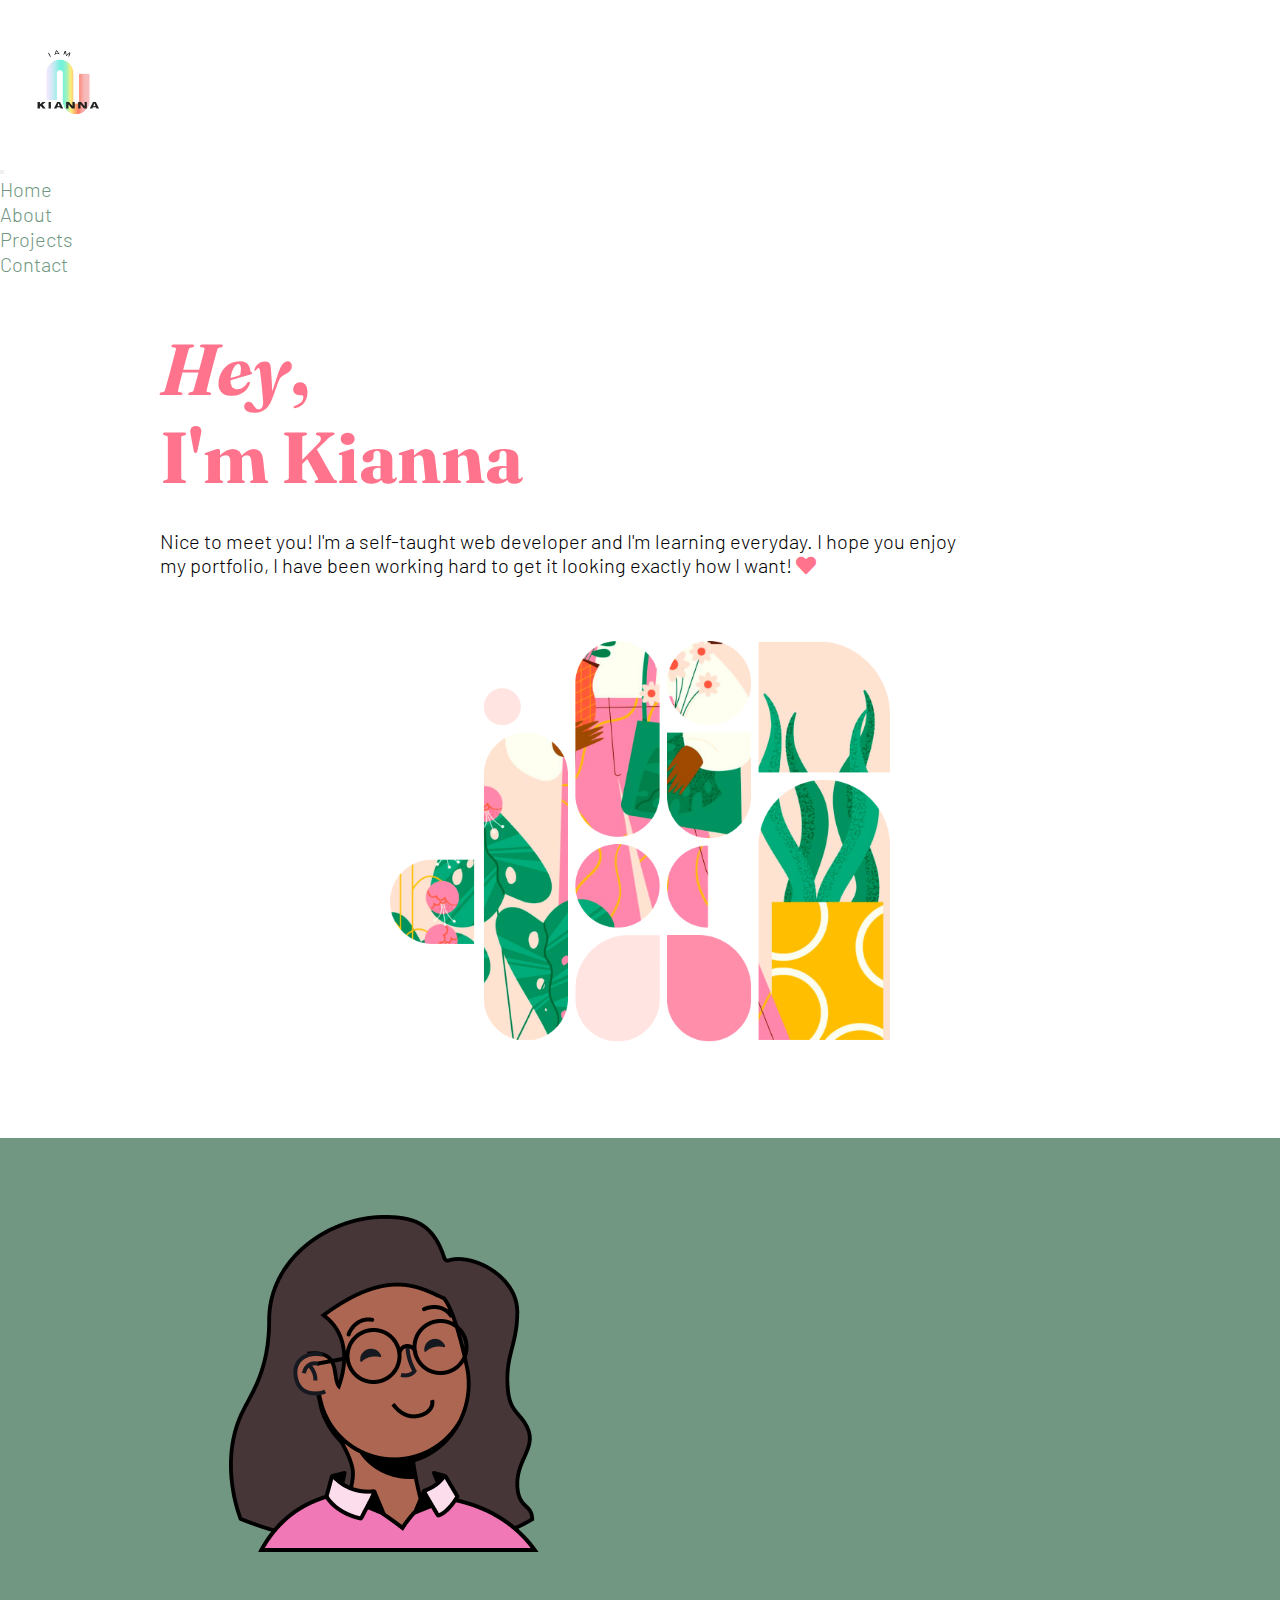
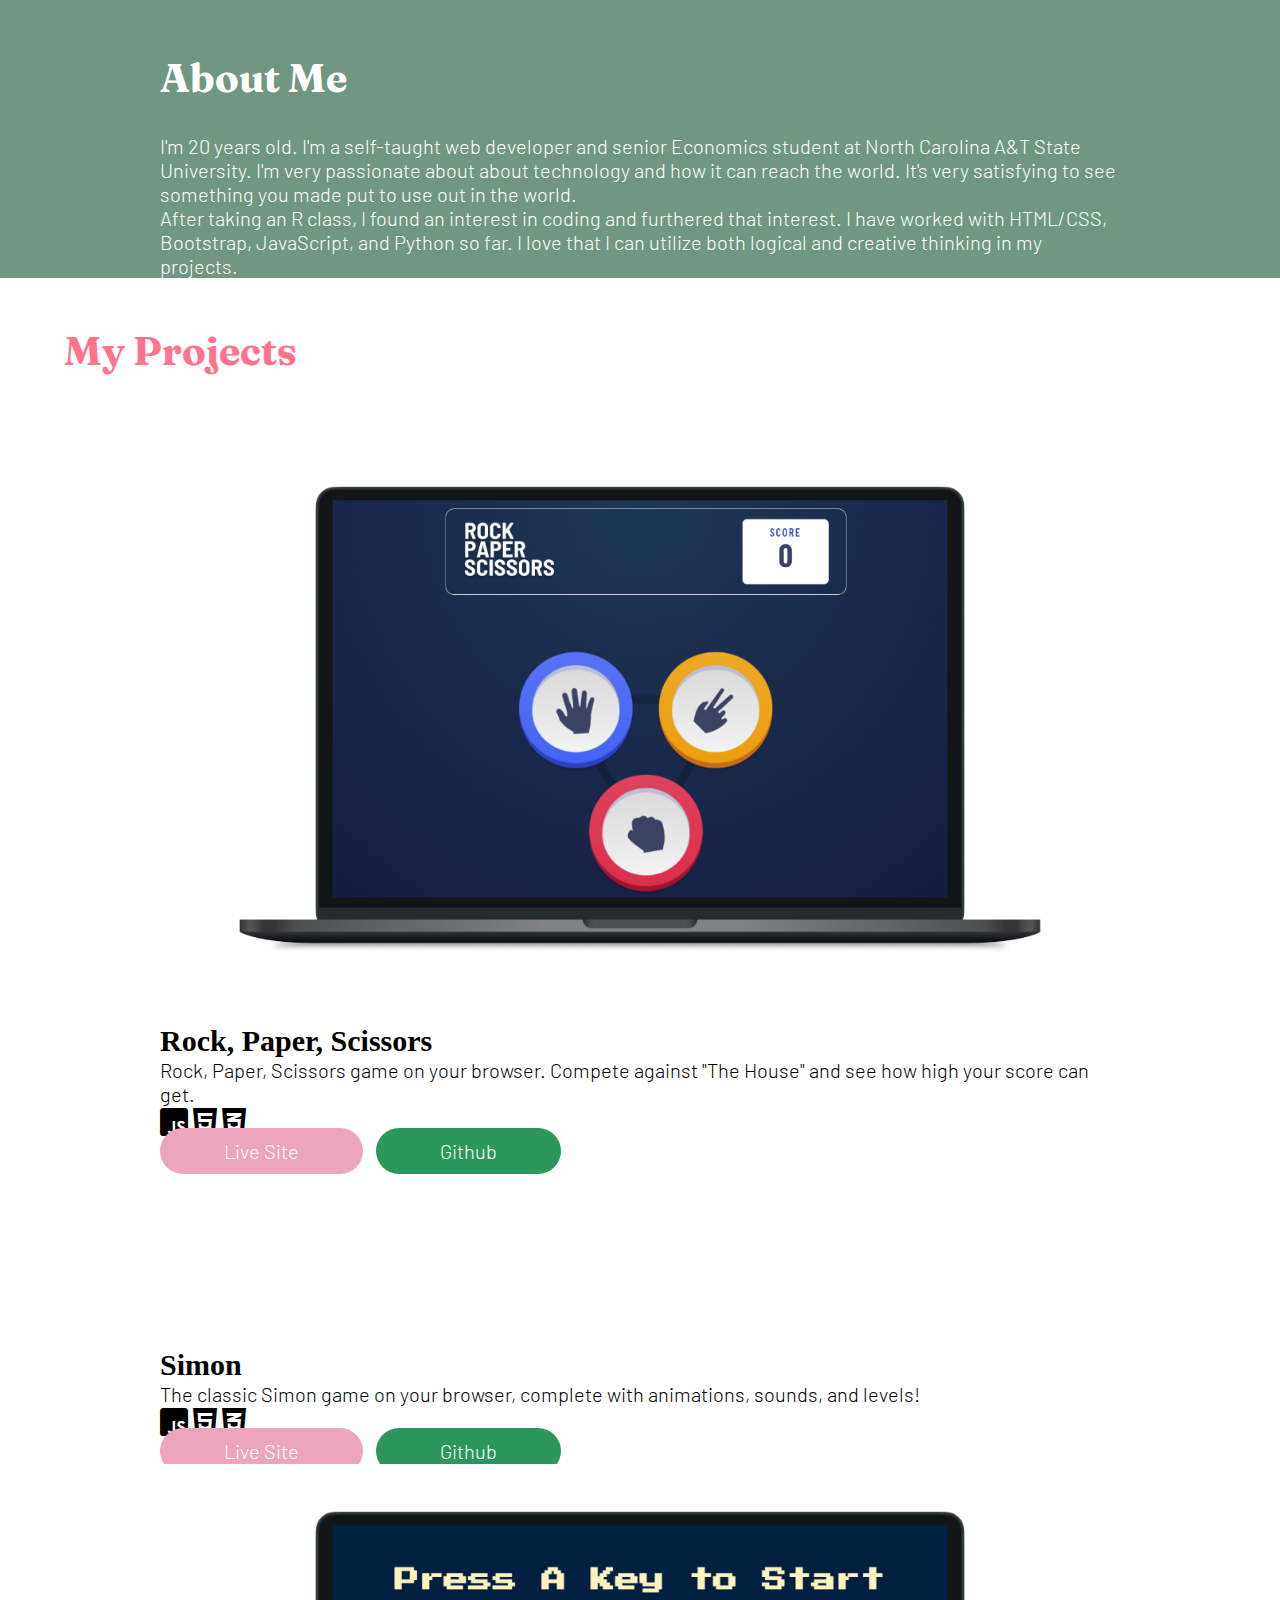
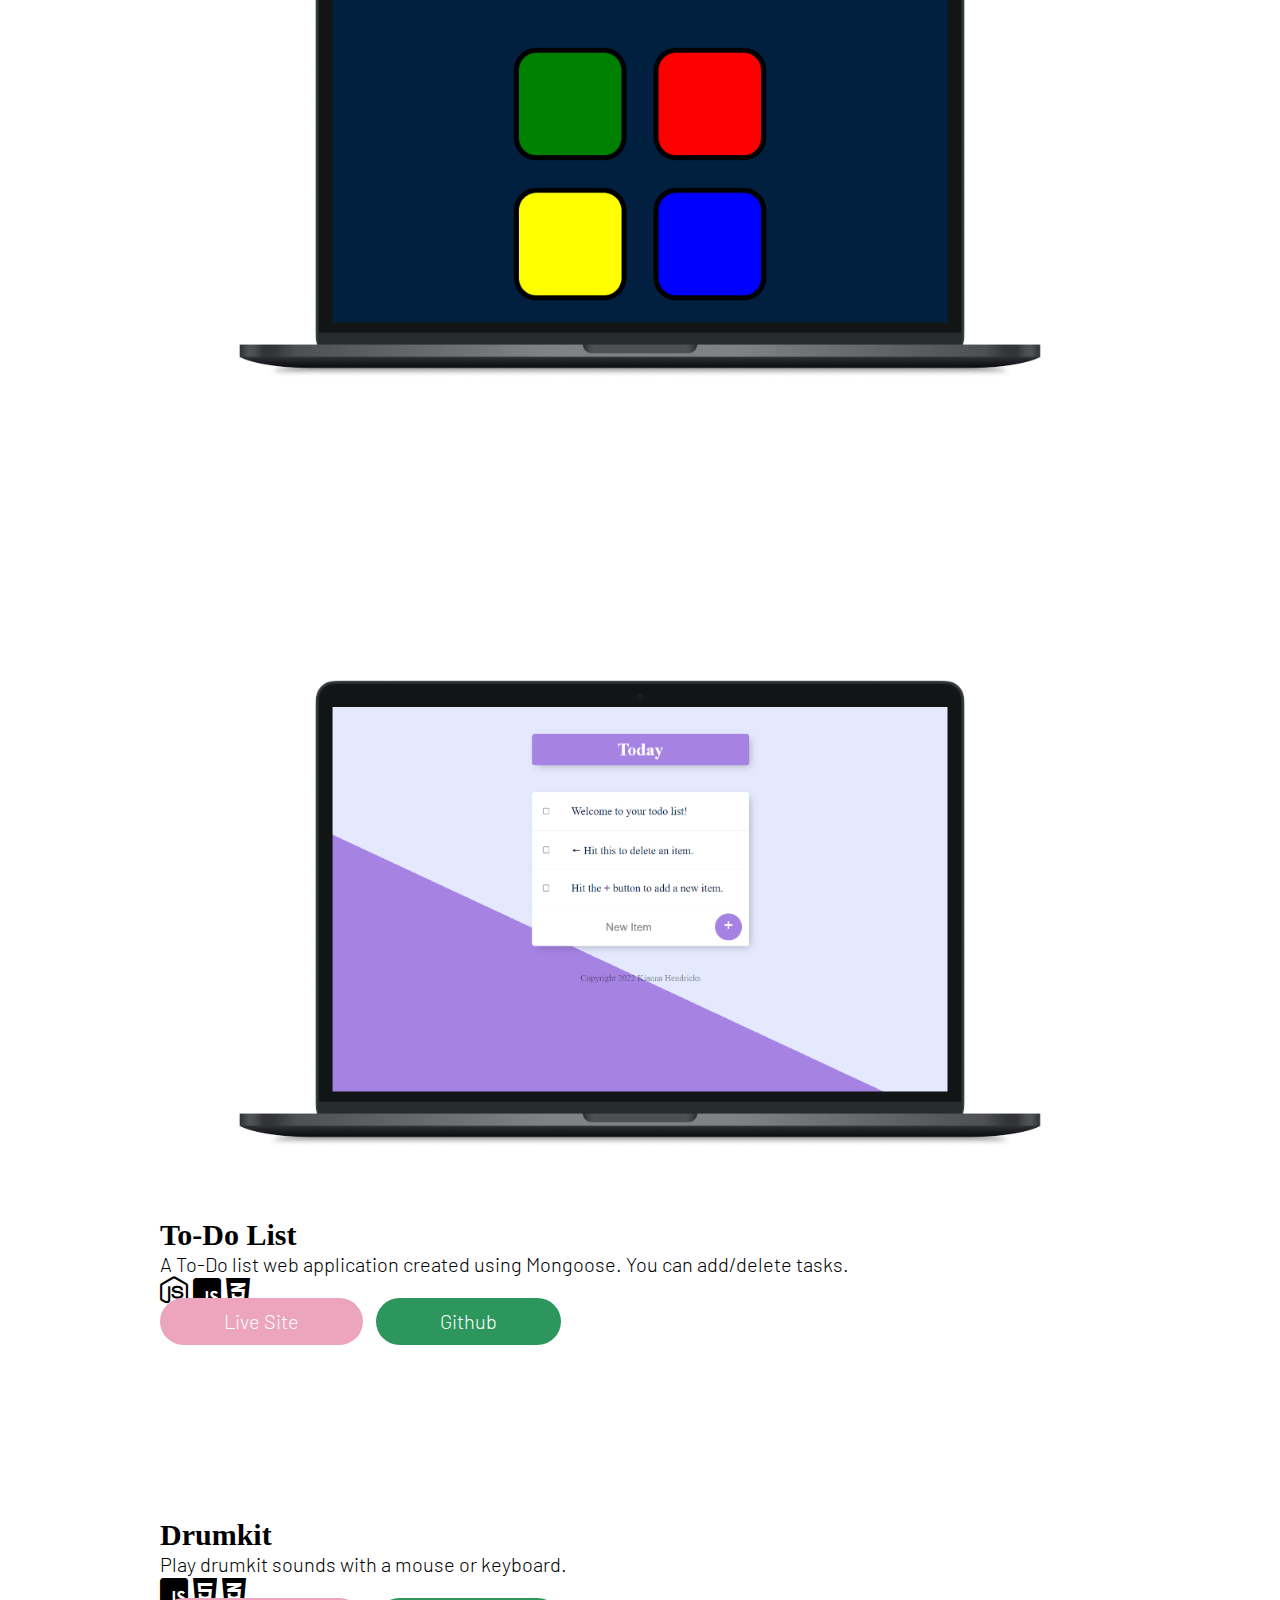
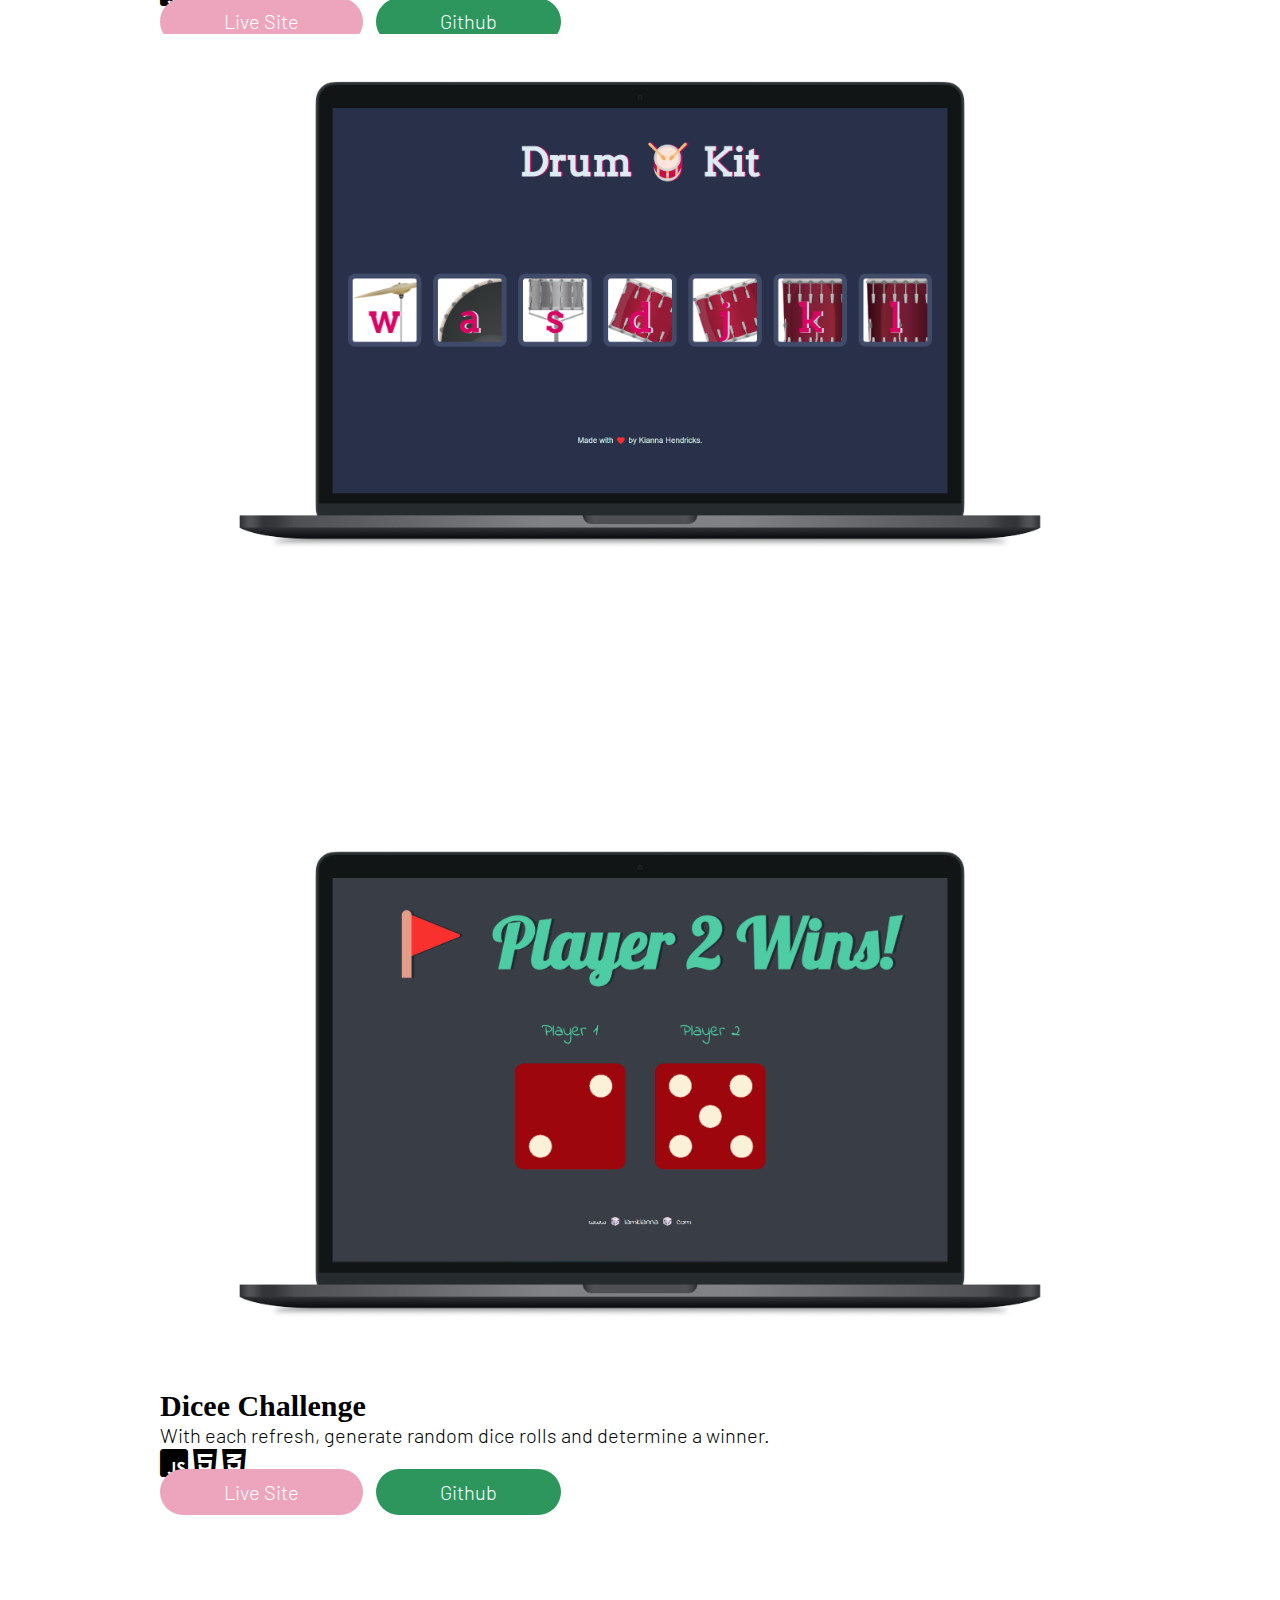
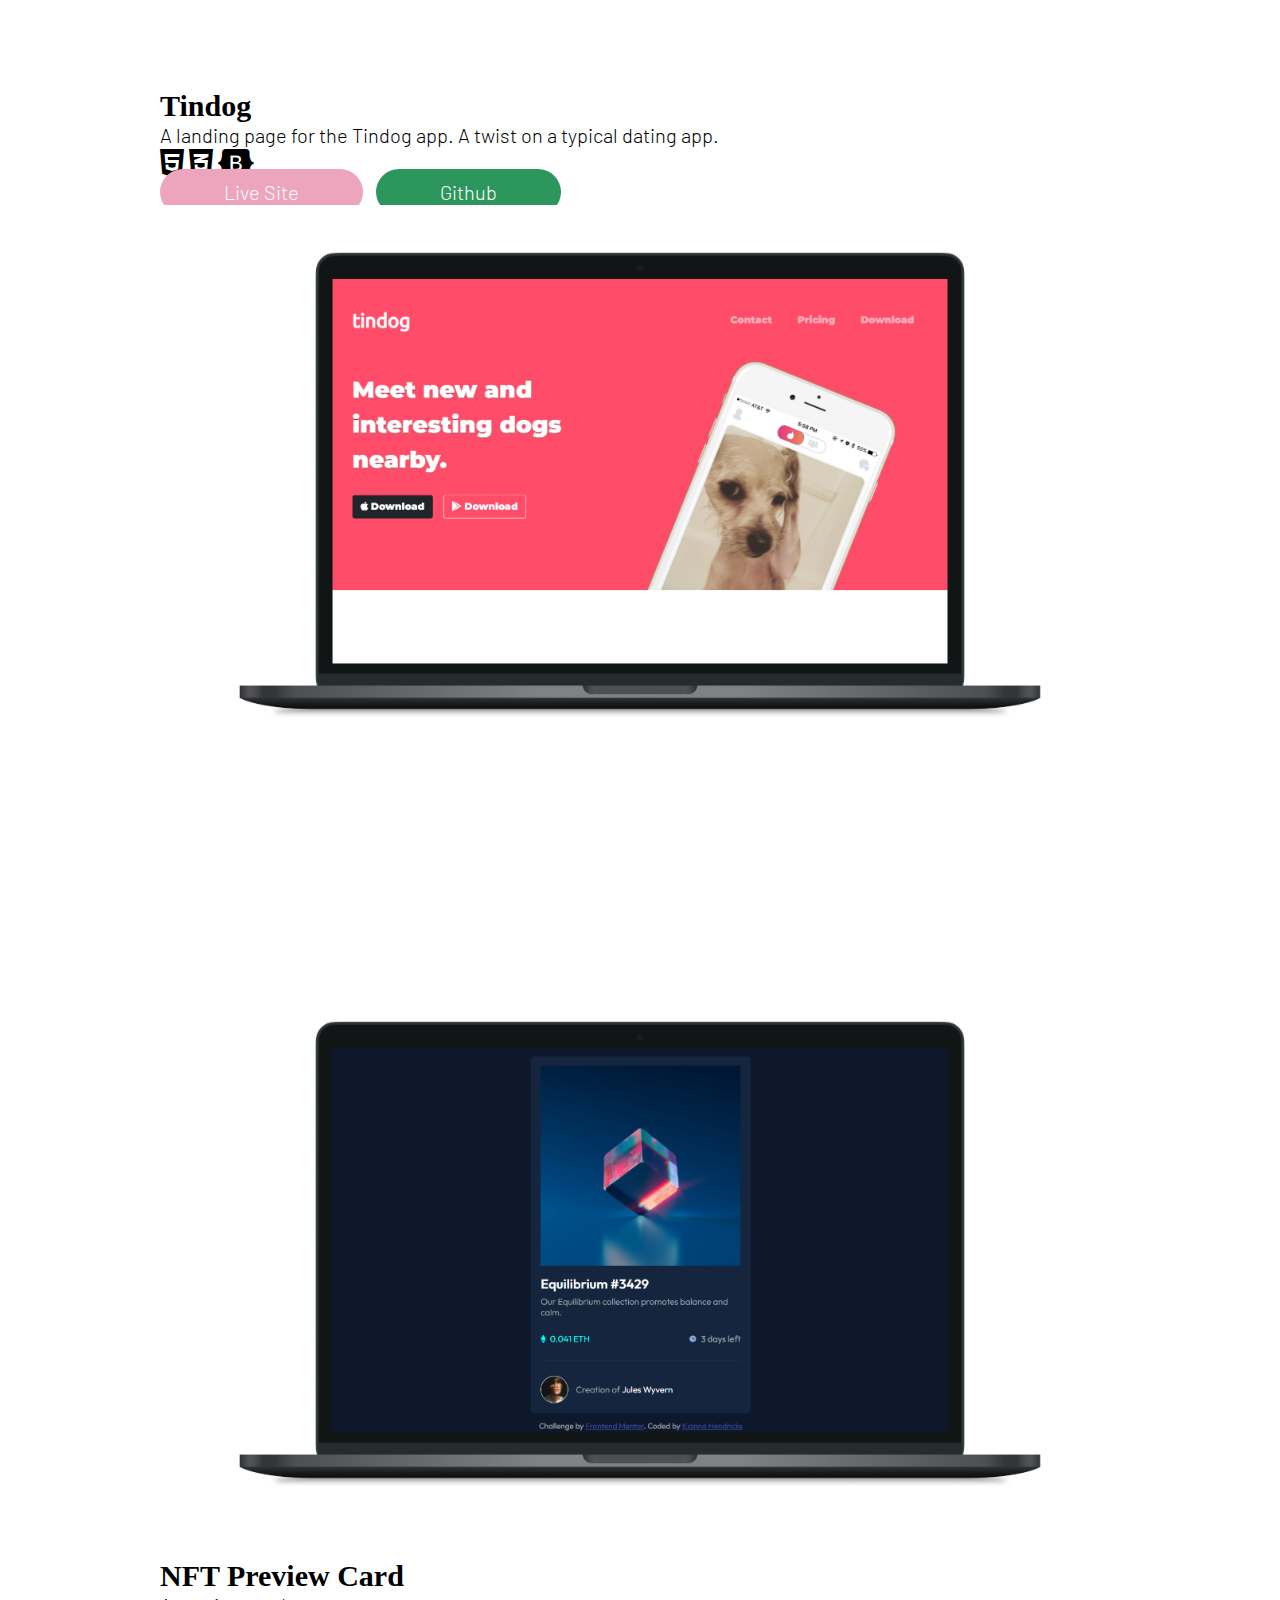
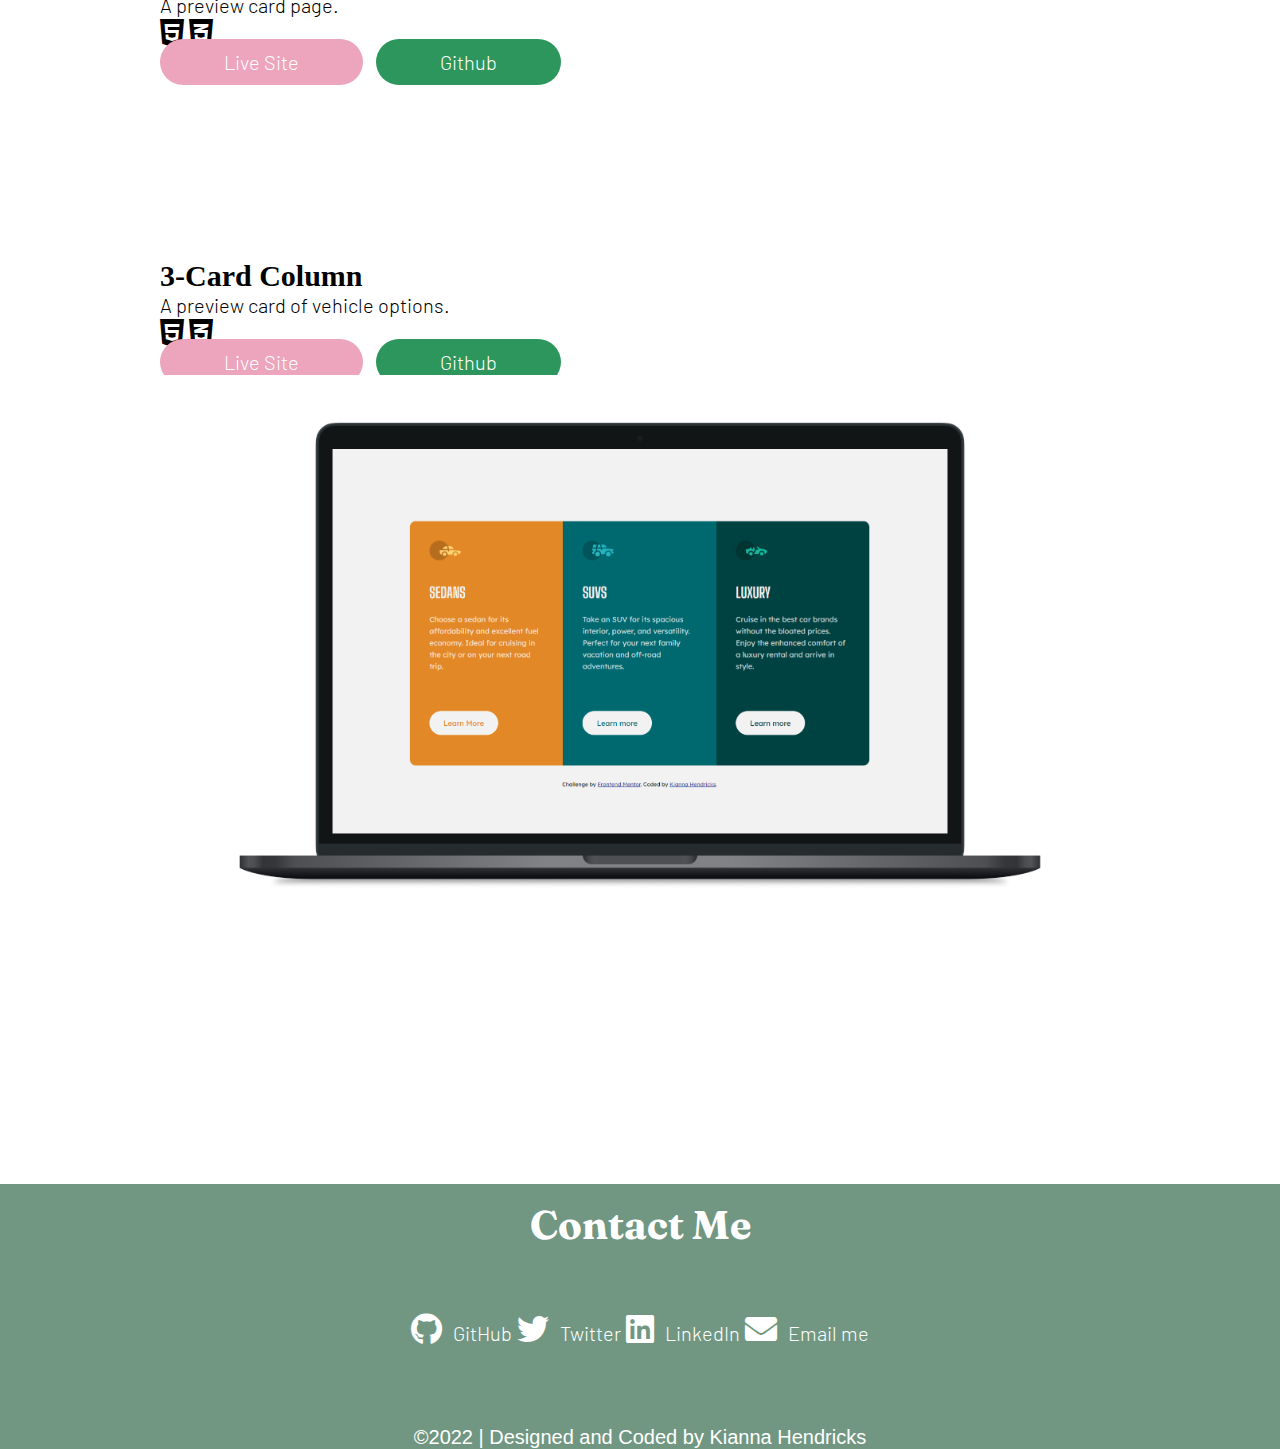
<file: index.html>
<!DOCTYPE html>
<html lang="en">
<head>
    <meta charset="UTF-8">
    <meta http-equiv="X-UA-Compatible" content="IE=edge">
    <meta name="viewport" content="width=device-width, initial-scale=1.0">
    <title>Kianna Hendricks</title>
        <!-- Bootstrap CSS -->
        <link href="https://cdn.jsdelivr.net/npm/bootstrap@5.1.3/dist/css/bootstrap.min.css" rel="stylesheet" integrity="sha384-1BmE4kWBq78iYhFldvKuhfTAU6auU8tT94WrHftjDbrCEXSU1oBoqyl2QvZ6jIW3" crossorigin="anonymous">
    
        <!-- CSS -->
        <link rel="stylesheet" href="css/styles.css">
        <!-- Javascript -->
        <script src="https://cdn.jsdelivr.net/npm/@popperjs/core@2.10.2/dist/umd/popper.min.js" integrity="sha384-7+zCNj/IqJ95wo16oMtfsKbZ9ccEh31eOz1HGyDuCQ6wgnyJNSYdrPa03rtR1zdB" crossorigin="anonymous"></script>
        <script src="https://cdn.jsdelivr.net/npm/bootstrap@5.1.3/dist/js/bootstrap.min.js" integrity="sha384-QJHtvGhmr9XOIpI6YVutG+2QOK9T+ZnN4kzFN1RtK3zEFEIsxhlmWl5/YESvpZ13" crossorigin="anonymous"></script>
    <!-- Font Awesome -->
      <link href="https://cdnjs.cloudflare.com/ajax/libs/font-awesome/5.11.2/css/all.min.css" rel="stylesheet">
</head>

<body>
    <!-- Navigation bar -->
    <nav class="navbar sticky-top navbar-expand-lg navbar-light">
      <div class="container-fluid">
        <a class="navbar-brand" href="#home">
          <img src="assets/logo.png">
        </a>
        <button class="navbar-toggler" type="button" data-bs-toggle="collapse" data-bs-target="#navbarNav" aria-controls="navbarNav" aria-expanded="false" aria-label="Toggle navigation">
          <span class="navbar-toggler-icon"></span>
        </button>
        <div class="collapse navbar-collapse justify-content-end" id="navbarNav">
          <ul class="navbar-nav">
            <li class="nav-item">
              <a class="nav-link active" aria-current="page" href="#hero">Home</a>
            </li>
            <li class="nav-item">
              <a class="nav-link" href="#about">About</a>
            </li>
            <li class="nav-item">
              <a class="nav-link" href="#projects">Projects</a>
            </li>
            <li class="nav-item">
              <a class="nav-link" href="#contact">Contact</a>
            </li>
          </ul>
        </div>
      </div>
    </nav>
      <!-- End Navigation bar -->

      <!-- Hero Section -->
      <section id="hero">
        <div class="grid">
            <div class="row hero">
                <div class="col-lg-6 title">
                  <h1><i>Hey</i>, <br> <span id="typewriter">I'm Kianna</span></h1>
                  <p> Nice to meet you! I'm a self-taught web developer and I'm learning everyday. I hope you enjoy my portfolio, I have been working hard to get it looking exactly how I want! <i class="fas fa-heart"></i></p>
            
                </div>
                <div class="col-lg-6 heroImageCol">
                  <img class="heroImage" src="/assets/hero-img.png" alt="abstract hero-img"
                  class="img-fluid"/>
                </div>
            </div>
        </div>
    </section>
      <!-- End Hero Section -->
      <!-- About -->
      <section id="about" class="coloredSection">
        <div class="grid">
            <div class="row about">
                <div class="col-lg-6 aboutImage">
                  <img class="aboutImage" src="/assets/myavatar.png" alt="avatar illustration"
                  class="img-fluid"/>
                </div>
                <div class="col-lg-6 aboutDescription">
                    <h1>About Me</h1>
                  <p>
                    I'm 20 years old. I'm a self-taught web developer and senior Economics student at North Carolina A&T State University. I'm very passionate about about technology and how it can reach the world. It's very satisfying to see something you made put to use out in the world.
                  </p>
                  <p>
                    After taking an R class, I found an interest in coding and furthered that interest. I have worked with HTML/CSS, Bootstrap, JavaScript, and Python so far. I love that I can utilize both logical and creative thinking in my projects. 
                  </p>
                </div>
            </div>
        </div>
    </section>
      <!-- End About -->

      <!-- Projects -->
      <section id="projects">
        <div class="projectsContainer ">
          <h1>My Projects</h1>
          <div class="grid projectsContent">
          <div class="row projects">
            <div class="col-lg-6">
              <img class="projectImage" src="assets/rock-paper-scissors.png"/>
            </div>
            <div class="col-lg-6 projectInfo">
              <h2>Rock, Paper, Scissors</h2>
                <p>Rock, Paper, Scissors game on your browser. Compete against "The House" and see how high your score can get.</p>
                <i class="fab fa-js-square"></i> <i class="fab fa-html5"></i> <i class="fab fa-css3-alt"></i> <br>
                <a class="btn button primary-button mr-4 liveSiteButton" href="https://iridescent-puppy-e3edd6.netlify.app/" role="button" target="_blank">Live Site</a>
          <a class="btn button secondary-button mr-4 githubButton" href="https://github.com/kiannaamaya/Rock-Paper-Scissors" role="button" target="_blank">Github</a>            </div>
          </div>
          <div class="row projects">
            <div class="col-lg-6 projectInfo">
              <h2>Simon</h2>
                <p>The classic Simon game on your browser, complete with animations, sounds, and levels!</p>
                <i class="fab fa-js-square"></i> <i class="fab fa-html5"></i> <i class="fab fa-css3-alt"></i> <br>
                <a class="btn button primary-button mr-4 liveSiteButton" href="https://kiannaamaya.github.io/Simon-Game-Challenge/" role="button" target="_blank">Live Site</a>
                <a class="btn button secondary-button mr-4 githubButton" href="https://github.com/kiannaamaya/Simon-Game-Challenge" role="button" target="_blank">Github</a>            </div>
            <div class="col order-first order-lg-last project-img-right">
              <img class="projectImage" src="assets/simon-says.png"/>
            </div>
          </div>
          <div class="row projects">
            <div class="col-lg-6">
              <img class="projectImage" src="assets/todolist.png"/>
            </div>
            <div class="col-lg-6 projectInfo">
              <h2>To-Do List</h2>
                <p>A To-Do list web application created using Mongoose. You can add/delete tasks.</p>
                <i class="fab fa-node-js"></i> <i class="fab fa-js-square"> </i> <i class="fab fa-css3-alt"></i> <br>
                <a class="btn button primary-button mr-4 liveSiteButton" href="https://arcane-castle-39985.herokuapp.com/" role="button" target="_blank">Live Site</a>
          <a class="btn button secondary-button mr-4 githubButton" href="https://github.com/kiannaamaya" role="button" target="_blank">Github</a>            </div>
          </div>
          <div class="row projects">
            <div class="col-lg-6 projectInfo">
              <h2>Drumkit</h2>
                <p>Play drumkit sounds with a mouse or keyboard.</p>
                <i class="fab fa-js-square"></i> <i class="fab fa-html5"></i> <i class="fab fa-css3-alt"></i> <br>
                <a class="btn button primary-button mr-4 liveSiteButton" href="https://kiannaamaya.github.io/Drum-Kit-Starting-Files/" role="button" target="_blank">Live Site</a>
                <a class="btn button secondary-button mr-4 githubButton" href="https://github.com/kiannaamaya/Drum-Kit-Starting-Files" role="button" target="_blank">Github</a>            </div>
            <div class="col-lg-6 order-first order-lg-last projectImageRight">
              <img class="projectImage" src="assets/drumkit.png"/>
            </div>
          </div>
          <div class="row projects">
            <div class="col-lg-6">
              <img class="projectImage project" src="assets/dicee.png"/>
            </div>
            <div class="col-lg-6 projectInfo">
              <h2>Dicee Challenge</h2>
                <p>With each refresh, generate random dice rolls and determine a winner.</p>
                <i class="fab fa-js-square"></i> <i class="fab fa-html5"></i> <i class="fab fa-css3-alt"></i> <br>
                <a class="btn button primary-button mr-4 liveSiteButton" href="https://kiannaamaya.github.io/Dicee-Challenge/" role="button" target="_blank">Live Site</a>
          <a class="btn button secondary-button mr-4 githubButton" href="https://github.com/kiannaamaya/Dicee-Challenge" role="button" target="_blank">Github</a>            </div>
          </div>
          <div class="row projects">
            <div class="col-lg-6 projectInfo">
              <h2>Tindog</h2>
                <p>A landing page for the Tindog app. A twist on a typical dating app.</p>
                <i class="fab fa-html5"></i> <i class="fab fa-css3-alt"></i> <i class="fab fa-bootstrap"></i><br>
                <a class="btn button primary-button mr-4 liveSiteButton" href="https://kiannaamaya.github.io/TinDog-WebDevBootcamp/" role="button" target="_blank">Live Site</a>
                <a class="btn button secondary-button mr-4 githubButton" href="https://github.com/kiannaamaya/TinDog-WebDevBootcamp" role="button" target="_blank">Github</a>            </div>
            <div class="col-lg-6 order-first order-lg-last projectImageButton">
              <img class="projectImage" src="assets/tindog.png"/>
            </div>
          </div>
          <div class="row projects">
            <div class="col-lg-6">
              <img class="projectImage" src="assets/nftcard.png"/>
            </div>
            <div class="col-lg-6 projectInfo">
              <h2>NFT Preview Card</h2>
                <p>A preview card page.</p>
                <i class="fab fa-html5"></i> <i class="fab fa-css3-alt"></i> <br>
                <a class="btn button primary-button mr-4 liveSiteButton" href="https://kiannaamaya.github.io/nft-preview-card-component-main/" role="button" target="_blank">Live Site</a>
          <a class="btn button secondary-button mr-4 githubButton" href="https://github.com/kiannaamaya/nft-preview-card-component-main" role="button" target="_blank">Github</a>            </div>
          </div>
          <div class="row projects">
            <div class="col-lg-6 projectInfo">
              <h2>3-Card Column</h2>
                <p>A preview card of vehicle options.</p>
                <i class="fab fa-html5"></i> <i class="fab fa-css3-alt"></i> </i><br>
                <a class="btn button primary-button mr-4 liveSiteButton" href="https://kiannaamaya.github.io/3-column-preview-card-component-main/" role="button" target="_blank">Live Site</a>
                <a class="btn button secondary-button mr-4 githubButton" href="https://github.com/kiannaamaya/3-column-preview-card-component-main" role="button" target="_blank">Github</a>
            </div>
            <div class="col-lg-6 order-first order-lg-last projectImageButton">
              <img class="projectImage" src="assets/3colcard.png"/>
            </div>
          </div>
        </div>
        </div>
      </section>
      <!-- End Projects -->

      <!-- Contact -->
      <footer id="contact" class="coloredSection contact">
          <div class="row align-items-center justify-content-center">
            <div>
              <h1>Contact Me</h1>
            </div>
            <div class="contactLinks" id="contacts">
              <a
                id="profile-link"
                href="https://github.com/kiannaamaya"
                target="_blank"
                class="btn contactDetails"><i class="fab fa-github"></i> GitHub</a>
              <a
                href="https://twitter.com/KiannaCanCode"
                target="_blank"
                class="btn contactDetails"><i class="fab fa-twitter"></i> Twitter</a>
              <a
                href="https://www.linkedin.com/in/kiannaamhendricks/"
                target="_blank"
                class="btn contactDetails"><i class="fab fa-linkedin"></i> LinkedIn</a>
              <a href="mailto:iamkiannahendricks@gmail.com" 
                class="btn contactDetails"><i class="fas fa-envelope"></i> Email me</a>
            </div>
            <div class="attribution">
              ©2022 | Designed and Coded by Kianna Hendricks
            </div>
        </div>
      </footer>
      <!-- End Contact -->

      <!-- JS-->

      <script src="js/app.js"></script>
</body>
</html>
</file>
<file: css/styles.css>
@import url('https://fonts.googleapis.com/css2?family=Barlow:wght@600&family=Fraunces:ital,wght@0,700;0,900;1,900&family=Kanit&family=Ubuntu:wght@400;500&display=swap');

/* Base CSS */
:root {

    /* Colors */
    --pale-green: #719782;
    --dark-pink: #ff748c;
    --dark-green: #2c965c;
    --light-pink: #F6CAD8;
    --medium-pink: #eca5bc;
}

* {
    box-sizing: border-box;
    margin: 0;
    padding: 0;
}

html {
    scroll-behavior: smooth;
}

body {
    font-size: 20px;
    font-weight: 300;
}

h1 { 
    font-family: Fraunces, serif;
}

p {
    font-family: Barlow, sans-serif;
}
ul {
    list-style: none;
}

a {
    text-decoration: none;
    font-family: Barlow, sans-serif;
}

img {
    height: auto;
    max-width: 100%;
}

/* Resuable */

.button {
    border: none;
    border-radius: 50px !important;
    background-color: var(--dark-green);
    color: white;
    max-width: 50%;
    padding: 0.7rem 4rem;
}

/* Layout */

section {
    margin-top: 3rem;
}

.coloredSection {
    background-color: var(--pale-green);
    color: white;
}
.container {
    margin-left: 1.5rem;
    margin-right: 1.5rem;
}

.grid {
    display: grid;
    gap: 1.5rem;
}


.row {
    margin-left: 10rem;
    margin-right: 10rem;
}

/*Nav Bar*/
nav {
    background-color: white;
    color: var(--pale-green);
}

.navbar-brand img{
    display: block;
    height: 8.5rem;
    margin-top: 1rem;
    max-width: 100%;
}

.nav-link {
    color: var(--pale-green) !important;
}

.nav-link:hover {
    color: var(--light-pink) !important;
}

/* Hero */

.hero {
    margin-bottom: 3rem;
}
.title {
    margin: auto;
}

.title h1 {
    color: var(--dark-pink);
    font-size: 4.5rem;
    margin-bottom: 1.75rem;
}

.title p {
    margin-bottom: 4rem;
    width: 85%;
}

.fa-heart {
    color: #ff748c;
}

.heroButton:hover {
    background-color: var(--light-pink);
    color: white;
}

.heroImage {
    width: 500px;
}

.heroImageCol {
    display: flex;
    align-items: center;
    justify-content: center;
    overflow: hidden;
}

/* About */

.about {
    margin-top: 3rem;
}

.aboutDescription h1 {
    margin-bottom: 2rem;
}

/* Projects */

.projectsContainer h1 {
    color: var(--dark-pink);
    margin-left: 4rem;
    margin-bottom: 4rem;
}

.projects {
    margin-bottom: 10rem;
}

.fab {
    font-size: 2rem;
}

.liveSiteButton, .githubButton {
    margin-top: 2rem;
    margin-right: 0.5rem;
    color: white;
}

.liveSiteButton {
    background-color: var(--medium-pink);
}

.githubButton {
    background-color: var(--dark-green);
}

.liveSiteButton:hover, .githubButton:hover {
    background-color: var(--light-pink);
}

/* Contact */
.contact {
    font-family: "Helvetica Neue", sans-serif;
    margin-top: 4rem;
    text-align: center;
}

.contact h1 {
    padding-top: 1rem;
    padding-bottom: 4rem;
    text-align: center;
}

.contactDetails {
    color: white;
}

.contactDetails a{
    font-family: Barlow, sans-serif;
}

.contactDetails:hover {
    color: #F6CAD8;
}

.contactDetails .fab, .contactDetails .fas {
    font-size: 2rem;
    margin-right: 0.4rem;
}

.attribution {
    margin-top: 5rem;
    padding: 0;
}

/* Media Queries */


@media screen and (max-width: 540px) {

    h1 {
        font-size: 2.15rem;
    }

    .row {
        margin: 0 2rem 0 1rem;
    }

    .title {
        text-align: center;
    }

   .title p {
       margin-left: 1.95rem;
   }

    .heroImage {
        margin-bottom: 3rem;
        width: 400px;
    }


    .about {
        margin: 3rem 1rem 3rem 1rem;
    }

    

    .aboutDescription {
        padding-bottom: 2rem;
        text-align: center;
    }

    .projectsContainer h1 {
        margin-left: 0;
        text-align: center;
    }

    .projects {
        margin-bottom: 8rem;
    }

    .projectsContent {
        margin-left: 2rem;
    }

    .projectInfo {
        text-align: center;
    }

    .liveSiteButton, .githubButton {
        padding: 15px 25px;
    }
}
</file>
